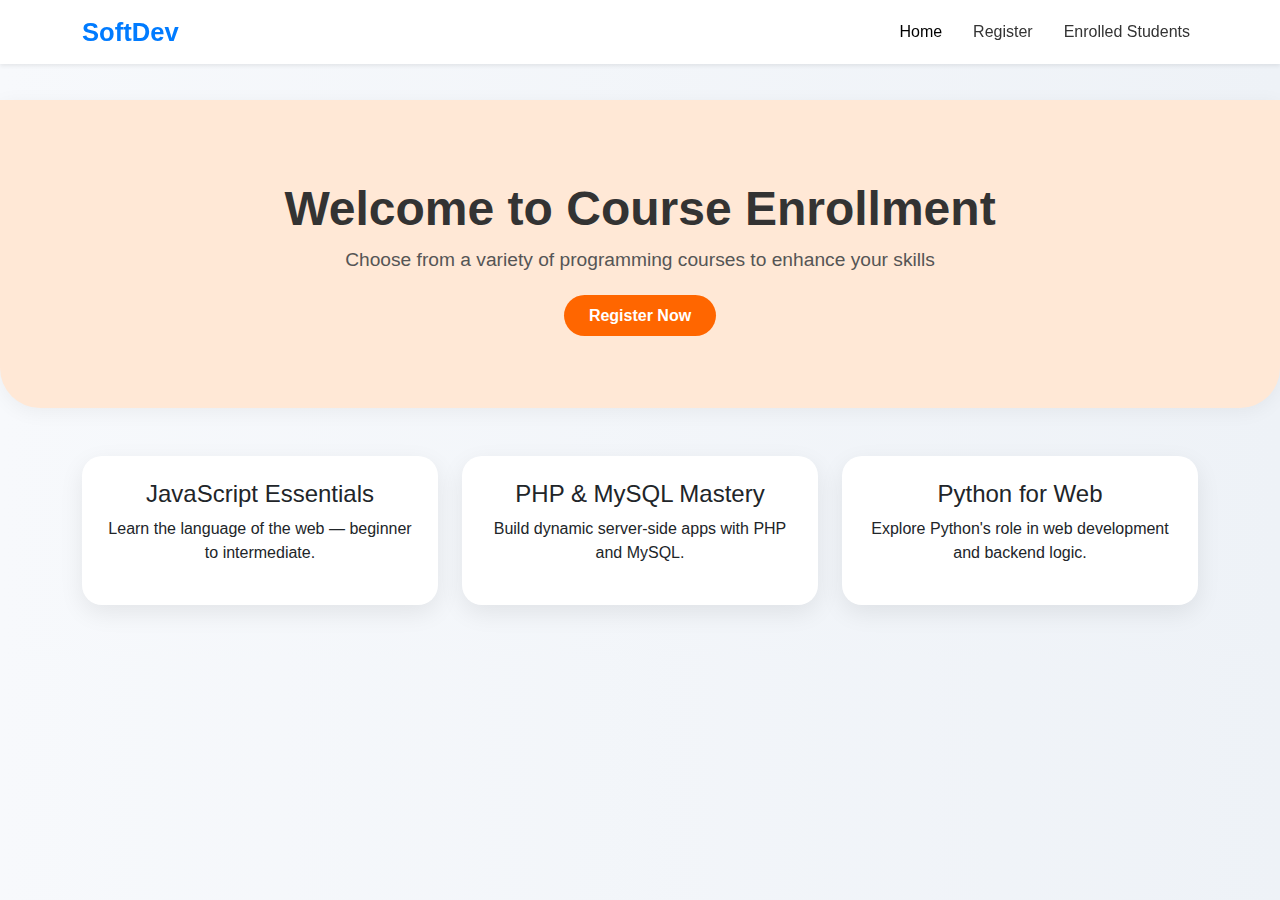
<file: index.html>
<!DOCTYPE html>
<html lang="en">
<head>
  <meta charset="UTF-8">
  <meta name="viewport" content="width=device-width, initial-scale=1">
  <title>Course Enrollment | Home</title>
  <link href="https://cdn.jsdelivr.net/npm/bootstrap@5.3.3/dist/css/bootstrap.min.css" rel="stylesheet">
  <link rel="stylesheet" href="css/style.css">
  
</head>
<body>

    <!-- Navbar Start -->
    <nav class="navbar navbar-expand-lg navbar-light bg-white shadow-sm fixed-top">
      <div class="container">
        <a class="navbar-brand fw-bold text-primary" href="index.html">SoftDev</a>
        <button class="navbar-toggler" type="button" data-bs-toggle="collapse" data-bs-target="#navbarNav">
          <span class="navbar-toggler-icon"></span>
        </button>
        <div class="collapse navbar-collapse justify-content-end" id="navbarNav">
          <ul class="navbar-nav">
            <li class="nav-item">
              <a class="nav-link active" href="index.html">Home</a>
            </li>
            <li class="nav-item">
              <a class="nav-link" href="register.html">Register</a>
            </li>
            <li class="nav-item">
              <a class="nav-link" href="view_students.php">Enrolled Students</a>
            </li>
          </ul>
        </div>
      </div>
    </nav>
    <!-- Navbar End -->
  
    <!-- Add top spacing to prevent content under navbar -->
    <div style="padding-top: 100px;"></div>
  
    <!-- Hero Section -->
    <section class="hero">
      <div class="container">
        <h1>Welcome to Course Enrollment</h1>
        <p>Choose from a variety of programming courses to enhance your skills</p>
        <a href="register.html" class="register-btn">Register Now</a>
      </div>
    </section>
  
    <!-- Course Cards -->
    <div class="container my-5">
      <div class="row g-4">
        <div class="col-md-4">
          <div class="card p-4 text-center">
            <h4>JavaScript Essentials</h4>
            <p>Learn the language of the web — beginner to intermediate.</p>
          </div>
        </div>
        <div class="col-md-4">
          <div class="card p-4 text-center">
            <h4>PHP & MySQL Mastery</h4>
            <p>Build dynamic server-side apps with PHP and MySQL.</p>
          </div>
        </div>
        <div class="col-md-4">
          <div class="card p-4 text-center">
            <h4>Python for Web</h4>
            <p>Explore Python's role in web development and backend logic.</p>
          </div>
        </div>
      </div>
    </div>
  
    <!-- Bootstrap Script -->
    <script src="https://cdn.jsdelivr.net/npm/bootstrap@5.3.3/dist/js/bootstrap.bundle.min.js"></script>
    <!-- Logout Toast -->
<div class="toast-container position-fixed top-0 end-0 p-3" style="z-index: 1100;">
    <div id="logoutToast" class="toast align-items-center text-white bg-success border-0" role="alert">
      <div class="d-flex">
        <div class="toast-body">
          ✅ You have been logged out successfully!
        </div>
        <button type="button" class="btn-close btn-close-white me-2 m-auto" data-bs-dismiss="toast" aria-label="Close"></button>
      </div>
    </div>
  </div>
  <script>
    const urlParams = new URLSearchParams(window.location.search);
    if (urlParams.get("logout") === "success") {
      const toast = new bootstrap.Toast(document.getElementById("logoutToast"));
      toast.show();
  
      // Optional: Clean up URL after showing toast
      window.history.replaceState(null, null, window.location.pathname);
    }
  </script>
  
  </body>
</html>
</file>
<file: css/style.css>
body {
    background: linear-gradient(to right, #f7f9fc, #eef2f7);
    font-family: 'Segoe UI', sans-serif;
  }
  .hero {
    padding: 80px 0;
    background: #ffe8d6;
    text-align: center;
    border-radius: 0 0 40px 40px;
    box-shadow: 0 4px 20px rgba(0, 0, 0, 0.05);
  }
  .hero h1 {
    font-size: 3rem;
    font-weight: bold;
    color: #333;
  }
  .hero p {
    font-size: 1.2rem;
    margin-bottom: 30px;
    color: #555;
  }
  .card {
    border: none;
    border-radius: 20px;
    box-shadow: 0 8px 25px rgba(0, 0, 0, 0.08);
    transition: all 0.3s ease-in-out;
  }
  .card:hover {
    transform: translateY(-5px);
  }
  .register-btn {
    background-color: #ff6600;
    color: #fff;
    border-radius: 25px;
    padding: 12px 25px;
    font-weight: bold;
    text-decoration: none;
  }
  .register-btn:hover {
    background-color: #e65c00;
  }

.navbar-brand {
    font-size: 1.6rem;
    color: #007bff !important;
  }
  
  .navbar-nav .nav-link {
    font-weight: 500;
    margin-left: 15px;
    color: #333;
    transition: all 0.3s;
  }
  
  .navbar-nav .nav-link:hover {
    color: #ff6600;
  }
  

  .form-section {
    margin-top: 100px;
    max-width: 600px;
    background: #fff;
    padding: 40px;
    border-radius: 20px;
    box-shadow: 0 8px 25px rgba(0, 0, 0, 0.08);
  }

  .form-section h2 {
    font-weight: bold;
    color: #333;
    margin-bottom: 30px;
  }

  .form-control:focus {
    border-color: #ff6600;
    box-shadow: 0 0 0 0.2rem rgba(255, 102, 0, 0.25);
  }

  .btn-custom {
    background-color: #ff6600;
    color: #fff;
    font-weight: 600;
    border-radius: 30px;
    padding: 10px 25px;
  }

  .btn-custom:hover {
    background-color: #e65c00;
  }

  .error-msg {
    color: red;
    font-size: 0.9rem;
    display: none;
  }

  .table-container {
    max-width: 900px;
    margin: auto;
    background: #fff;
    padding: 30px;
    border-radius: 20px;
    box-shadow: 0 10px 25px rgba(0,0,0,0.05);
  }
  .logout-btn {
    background: #dc3545;
    color: #fff;
    border-radius: 30px;
    padding: 6px 20px;
    text-decoration: none;
    float: right;
  }
</file>
